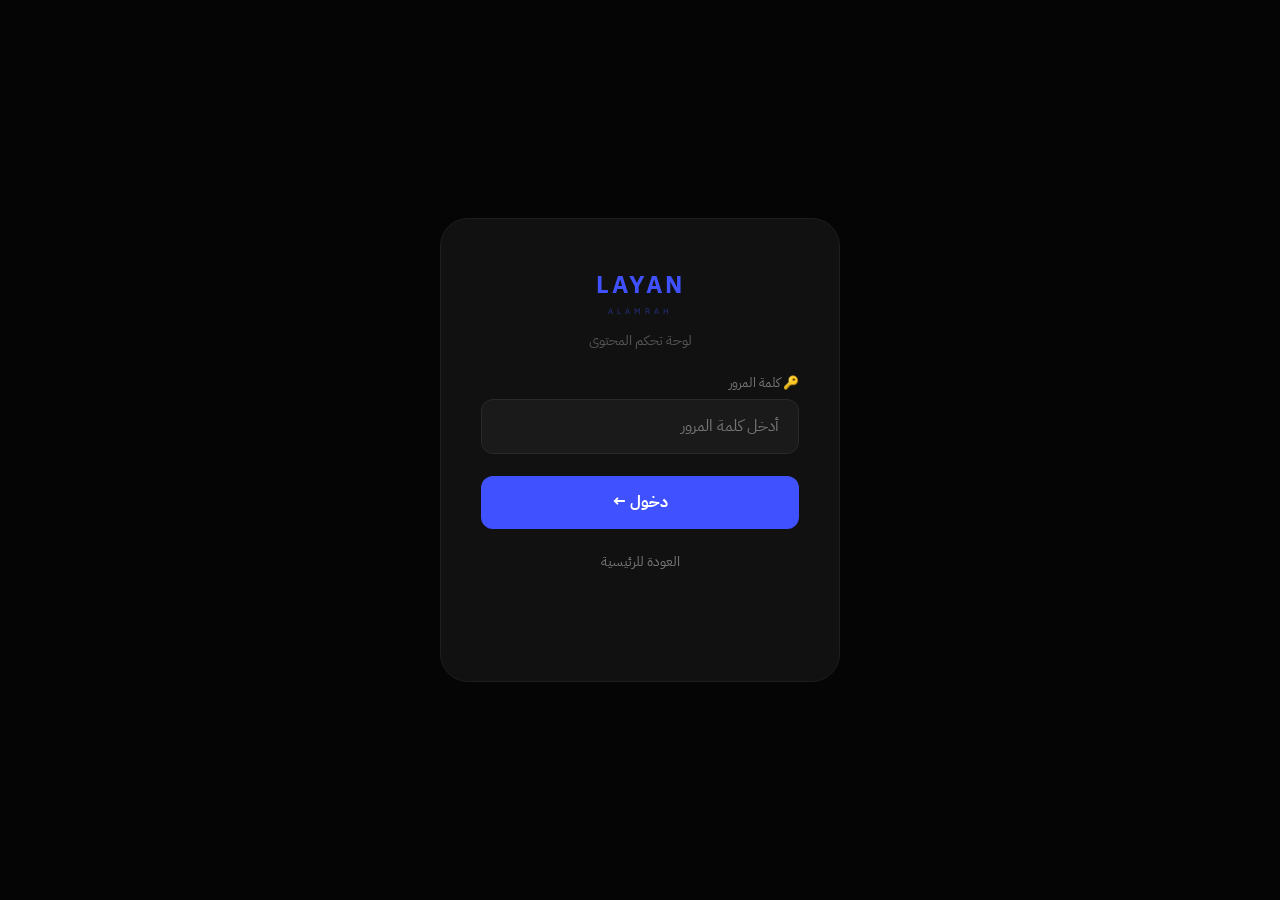
<file: Admin.html>
<!DOCTYPE html>
<html lang="ar" dir="rtl">

<head>
    <meta charset="UTF-8">
    <meta name="viewport" content="width=device-width, initial-scale=1.0">
    <title>لوحة التحكم — ليان آل عمره</title>
    <link href="https://fonts.googleapis.com/css2?family=IBM+Plex+Sans+Arabic:wght@300;400;500;600;700&display=swap"
        rel="stylesheet">

    <style>
        /* =========================================
           1. المتغيرات والأساسيات
           ========================================= */
        :root {
            --blue: #4052FF;
            --black: #050505;
            --white: #fff;
            --surface: #f7f7f5;
            --border: #e5e5e5;
            --muted: #888;
            --red: #ef4444;
            --sidebar-w: 260px;
        }

        * {
            margin: 0;
            padding: 0;
            box-sizing: border-box;
        }

        body {
            font-family: 'IBM Plex Sans Arabic', sans-serif;
            background: var(--surface);
            color: var(--black);
            direction: rtl;
            min-height: 100vh;
        }

        /* =========================================
           2. شاشة تسجيل الدخول (Login)
           ========================================= */
        #loginScreen {
            position: fixed;
            inset: 0;
            background: var(--black);
            display: flex;
            align-items: center;
            justify-content: center;
            z-index: 9999;
        }

        .login-box {
            background: #111;
            border: 1px solid #1e1e1e;
            border-radius: 28px;
            padding: 3rem 2.5rem;
            width: 100%;
            max-width: 400px;
            display: flex;
            flex-direction: column;
            gap: 1.4rem;
        }

        .login-brand {
            text-align: center;
        }

        .login-brand .b1 {
            font-size: 1.5rem;
            font-weight: 700;
            color: var(--blue);
            letter-spacing: 3px;
        }

        .login-brand .b2 {
            font-size: 0.5rem;
            letter-spacing: 4px;
            color: var(--blue);
            opacity: 0.5;
            display: block;
            margin-top: 2px;
        }

        .login-brand p {
            font-size: 0.85rem;
            color: #555;
            margin-top: 0.8rem;
        }

        .login-label {
            font-size: 0.8rem;
            color: #777;
            margin-bottom: 0.4rem;
            display: block;
        }

        .login-input {
            background: #1a1a1a;
            border: 1.5px solid #2a2a2a;
            border-radius: 12px;
            padding: 0.9rem 1.2rem;
            font-size: 1rem;
            color: #fff;
            width: 100%;
            font-family: inherit;
            transition: 0.2s;
        }

        .login-input:focus {
            outline: none;
            border-color: var(--blue);
        }

        .login-input.shake {
            animation: shake 0.3s ease;
            border-color: var(--red);
        }

        @keyframes shake {

            0%,
            100% {
                transform: translateX(0)
            }

            25% {
                transform: translateX(-8px)
            }

            75% {
                transform: translateX(8px)
            }
        }

        .login-btn {
            background: var(--blue);
            color: #fff;
            border: none;
            border-radius: 12px;
            padding: 0.9rem;
            font-size: 1rem;
            font-weight: 700;
            cursor: pointer;
            font-family: inherit;
            transition: 0.2s;
            width: 100%;
        }

        .login-btn:hover {
            opacity: 0.85;
        }

        .login-error {
            font-size: 0.82rem;
            color: var(--red);
            text-align: center;
            min-height: 1rem;
        }

        .login-hint {
            font-size: 0.75rem;
            color: #333;
            text-align: center;
        }

        /* =========================================
           3. تخطيط لوحة التحكم (Layout & Sidebar)
           ========================================= */
        #adminApp {
            display: none;
        }

        .sidebar {
            width: var(--sidebar-w);
            background: var(--black);
            color: var(--white);
            position: fixed;
            top: 0;
            right: 0;
            height: 100vh;
            display: flex;
            flex-direction: column;
            overflow-y: auto;
            z-index: 100;
        }

        .sb-brand {
            padding: 1.8rem 1.5rem 1.2rem;
            border-bottom: 1px solid #181818;
        }

        .sb-brand .b1 {
            font-size: 1rem;
            font-weight: 700;
            color: var(--blue);
            letter-spacing: 2px;
        }

        .sb-brand .b2 {
            font-size: 0.45rem;
            letter-spacing: 3px;
            color: var(--blue);
            opacity: 0.5;
            display: block;
        }

        .sb-brand .badge {
            display: inline-block;
            margin-top: 0.6rem;
            font-size: 0.62rem;
            background: #181818;
            color: #444;
            padding: 0.2rem 0.6rem;
            border-radius: 20px;
            letter-spacing: 1px;
        }

        .sb-nav {
            flex: 1;
            padding: 0.8rem 0;
        }

        .nav-label {
            font-size: 0.6rem;
            color: #333;
            letter-spacing: 2px;
            padding: 0.8rem 1.5rem 0.3rem;
            text-transform: uppercase;
        }

        .nav-item {
            display: flex;
            align-items: center;
            gap: 0.75rem;
            padding: 0.7rem 1.5rem;
            font-size: 0.87rem;
            color: #666;
            cursor: pointer;
            transition: 0.15s;
            border-right: 3px solid transparent;
            user-select: none;
        }

        .nav-item:hover,
        .nav-item.active {
            color: var(--white);
            background: #0c0c0c;
        }

        .nav-item.active {
            border-right-color: var(--blue);
        }

        .nav-item .ico {
            width: 18px;
            text-align: center;
            font-size: 0.95rem;
        }

        .sb-foot {
            padding: 1rem 1.5rem;
            border-top: 1px solid #181818;
            display: flex;
            flex-direction: column;
            gap: 0.5rem;
        }

        .prev-link,
        .logout-btn {
            display: flex;
            align-items: center;
            justify-content: center;
            gap: 0.4rem;
            border: 1px solid #222;
            border-radius: 8px;
            padding: 0.55rem;
            font-size: 0.8rem;
            color: #555;
            text-decoration: none;
            transition: 0.2s;
            font-family: inherit;
            background: none;
            cursor: pointer;
            width: 100%;
        }

        .prev-link:hover {
            border-color: var(--blue);
            color: var(--blue);
        }

        .logout-btn:hover {
            border-color: var(--red);
            color: var(--red);
        }

        .admin-main {
            margin-right: var(--sidebar-w);
            min-height: 100vh;
            padding: 2rem;
        }

        .topbar {
            display: flex;
            align-items: center;
            justify-content: space-between;
            margin-bottom: 2rem;
            flex-wrap: wrap;
            gap: 1rem;
        }

        .topbar h1 {
            font-size: 1.4rem;
            font-weight: 700;
        }

        .topbar p {
            font-size: 0.82rem;
            color: var(--muted);
            margin-top: 0.2rem;
        }

        .save-btn {
            background: var(--blue);
            color: #fff;
            border: none;
            border-radius: 12px;
            padding: 0.7rem 1.8rem;
            font-size: 0.9rem;
            font-weight: 700;
            cursor: pointer;
            font-family: inherit;
            transition: 0.2s;
            white-space: nowrap;
        }

        .save-btn:hover {
            opacity: 0.85;
        }

        /* =========================================
           4. اللوحات والبطاقات (Panels & Cards)
           ========================================= */
        .panel {
            display: none;
        }

        .panel.active {
            display: block;
            animation: fadeUp 0.2s ease;
        }

        @keyframes fadeUp {
            from {
                opacity: 0;
                transform: translateY(8px)
            }

            to {
                opacity: 1;
                transform: translateY(0)
            }
        }

        .card {
            background: var(--white);
            border: 1px solid var(--border);
            border-radius: 18px;
            margin-bottom: 1.5rem;
            overflow: hidden;
        }

        .card-head {
            display: flex;
            align-items: center;
            justify-content: space-between;
            padding: 1rem 1.5rem;
            border-bottom: 1px solid var(--border);
            cursor: pointer;
            user-select: none;
        }

        .card-head h3 {
            font-size: 0.92rem;
            font-weight: 700;
            display: flex;
            align-items: center;
            gap: 0.5rem;
        }

        .chevron {
            color: var(--muted);
            transition: transform 0.2s;
            font-size: 0.7rem;
        }

        .card-head.open .chevron {
            transform: rotate(180deg);
        }

        .card-body {
            padding: 1.5rem;
        }

        .card-body.collapsed {
            display: none;
        }

        /* =========================================
           5. النماذج والأدوات (Forms & Tools)
           ========================================= */
        .f {
            display: flex;
            flex-direction: column;
            gap: 0.4rem;
            margin-bottom: 1.1rem;
        }

        .f:last-child {
            margin-bottom: 0;
        }

        .f label {
            font-size: 0.78rem;
            font-weight: 600;
            color: #555;
        }

        .f input,
        .f textarea {
            border: 1px solid var(--border);
            border-radius: 10px;
            padding: 0.65rem 1rem;
            font-size: 0.9rem;
            font-family: inherit;
            direction: rtl;
            transition: 0.2s;
            color: var(--black);
            width: 100%;
        }

        .f input:focus,
        .f textarea:focus {
            outline: none;
            border-color: var(--blue);
        }

        .f textarea {
            resize: vertical;
            min-height: 75px;
        }

        .fg2 {
            display: grid;
            grid-template-columns: 1fr 1fr;
            gap: 1rem;
        }

        .rep-item {
            background: var(--surface);
            border: 1px solid var(--border);
            border-radius: 12px;
            padding: 1rem;
            margin-bottom: 0.75rem;
        }

        .rep-head {
            display: flex;
            justify-content: space-between;
            align-items: center;
            margin-bottom: 0.8rem;
        }

        .rep-num {
            font-size: 0.72rem;
            font-weight: 700;
            color: var(--blue);
        }

        .del-btn,
        .add-btn {
            font-family: inherit;
            cursor: pointer;
            transition: 0.2s;
        }

        .del-btn {
            background: none;
            border: 1px solid #eee;
            border-radius: 8px;
            padding: 0.3rem 0.7rem;
            color: #bbb;
            font-size: 0.75rem;
        }

        .del-btn:hover {
            border-color: var(--red);
            color: var(--red);
            background: #fff5f5;
        }

        .add-btn {
            background: none;
            border: 1.5px dashed var(--border);
            border-radius: 10px;
            padding: 0.6rem 1rem;
            font-size: 0.82rem;
            color: var(--muted);
            width: 100%;
        }

        .add-btn:hover {
            border-color: var(--blue);
            color: var(--blue);
            background: #f0f2ff;
        }

        .tool-item-row {
            background: var(--surface);
            border: 1px solid var(--border);
            border-radius: 12px;
            padding: 0.9rem 1rem;
            margin-bottom: 0.75rem;
            display: flex;
            gap: 0.75rem;
            align-items: center;
            flex-wrap: wrap;
        }

        .tool-item-row input,
        .tool-item-row select {
            border: 1px solid var(--border);
            border-radius: 8px;
            padding: 0.5rem 0.8rem;
            font-size: 0.85rem;
            font-family: inherit;
        }

        .tool-item-row input {
            flex: 1;
            min-width: 80px;
        }

        .tool-item-row select {
            background: #fff;
            color: #444;
            cursor: pointer;
        }

        .tool-item-row input:focus,
        .tool-item-row select:focus {
            outline: none;
            border-color: var(--blue);
        }

        .sec-card {
            background: var(--white);
            border: 1px solid var(--border);
            border-radius: 18px;
            padding: 2rem;
            max-width: 480px;
        }

        .sec-card h3 {
            font-size: 1rem;
            font-weight: 700;
            margin-bottom: 1.2rem;
        }

        /* =========================================
           6. أزرار اللغات والإشعارات (Tabs & Toast)
           ========================================= */
        .lang-tabs {
            display: flex;
            gap: 0.5rem;
            margin-bottom: 1.5rem;
        }

        .lang-tab {
            flex: 1;
            padding: 0.6rem;
            border: 1.5px solid var(--border);
            border-radius: 10px;
            font-size: 0.85rem;
            font-weight: 700;
            cursor: pointer;
            background: none;
            font-family: inherit;
            color: var(--muted);
            transition: 0.2s;
            text-align: center;
        }

        .lang-tab.active,
        .lang-tab:hover {
            border-color: var(--blue);
            color: var(--blue);
        }

        .lang-tab.active {
            background: var(--blue);
            color: #fff;
        }

        .toast {
            position: fixed;
            bottom: 2rem;
            left: 50%;
            transform: translateX(-50%) translateY(120px);
            background: var(--black);
            color: var(--white);
            padding: 0.75rem 1.8rem;
            border-radius: 50px;
            font-size: 0.88rem;
            font-weight: 600;
            z-index: 9998;
            transition: transform 0.3s ease;
            pointer-events: none;
        }

        .toast.show {
            transform: translateX(-50%) translateY(0);
        }

        .toast.ok {
            background: #16a34a;
        }

        .toast.err {
            background: var(--red);
        }

        /* =========================================
           ✨ تصميم المحرر المرئي (WYSIWYG) الجديد ✨
           ========================================= */
        .rich-editor {
            border: 1px solid var(--border);
            border-radius: 10px;
            padding: 1.5rem;
            min-height: 250px;
            background: #fff;
            overflow-y: auto;
            outline: none;
            font-size: 1.05rem;
            line-height: 1.8;
            color: var(--black);
            direction: auto;
        }

        .rich-editor:empty:before {
            content: attr(placeholder);
            color: #aaa;
            pointer-events: none;
            display: block;
        }

        .rich-editor img {
            max-width: 100%;
            height: auto;
            border-radius: 8px;
            margin: 15px 0;
            display: block;
            box-shadow: 0 4px 15px rgba(0, 0, 0, 0.08);
        }

        .rich-editor h2 {
            font-size: 1.6rem;
            margin: 1.5rem 0 0.5rem;
            color: var(--blue);
            font-weight: bold;
        }

        .rich-editor h3 {
            font-size: 1.3rem;
            margin: 1rem 0 0.5rem;
            font-weight: bold;
        }

        .rich-editor ul,
        .rich-editor ol {
            padding-right: 1.5rem;
            margin-bottom: 1rem;
        }

        @media(max-width:768px) {
            .sidebar {
                width: 100%;
                height: auto;
                position: relative;
            }

            .admin-main {
                margin-right: 0;
            }

            .fg2 {
                grid-template-columns: 1fr;
            }
        }
    </style>
</head>

<body>

    <div id="loginScreen">
        <div class="login-box">
            <div class="login-brand">
                <span class="b1">LAYAN</span><span class="b2">ALAMRAH</span>
                <p>لوحة تحكم المحتوى</p>
            </div>
            <div>
                <label class="login-label">🔑 كلمة المرور</label>
                <input type="password" class="login-input" id="passInput" placeholder="أدخل كلمة المرور"
                    autocomplete="current-password" />
            </div>
            <button class="login-btn" id="loginBtn">دخول ←</button>
            <a href="index.html" style="color:#777; text-align:center; font-size:0.85rem; text-decoration:none;">العودة
                للرئيسية</a>
            <div class="login-error" id="loginErr"></div>
            <div class="login-hint" id="loginHint"></div>
        </div>
    </div>

    <div id="adminApp">
        <div style="display:flex;min-height:100vh;">

            <aside class="sidebar">
                <div class="sb-brand">
                    <span class="b1">LAYAN</span><span class="b2">ALAMRAH</span>
                    <span class="badge">ADMIN PANEL</span>
                </div>
                <nav class="sb-nav">
                    <div class="nav-label">الصفحة الرئيسية</div>
                    <div class="nav-item active" data-panel="hero"><span class="ico">🏠</span> الهوية والهيرو</div>
                    <div class="nav-item" data-panel="services"><span class="ico">⚡</span> الخدمات</div>
                    <div class="nav-item" data-panel="tools"><span class="ico">🛠</span> Core Tools</div>
                    <div class="nav-item" data-panel="about"><span class="ico">👤</span> About Me</div>
                    <div class="nav-item" data-panel="stories"><span class="ico">🏆</span> Success Stories</div>
                    <div class="nav-item" data-panel="footer"><span class="ico">📬</span> Footer & Contact</div>

                    <div class="nav-label">المدونة</div>
                    <div class="nav-item" data-panel="blog"><span class="ico">✍️</span> إدارة المقالات</div>

                    <div class="nav-label">الإعدادات</div>
                    <div class="nav-item" data-panel="security"><span class="ico">🔒</span> كلمة المرور</div>
                </nav>
                <div class="sb-foot">
                    <a href="index.html" target="_blank" class="prev-link">👁 معاينة الموقع</a>
                    <button class="logout-btn" id="logoutBtn">تسجيل الخروج</button>
                </div>
            </aside>

            <main class="admin-main">
                <div class="topbar">
                    <div>
                        <h1 id="pTitle">الهوية والهيرو</h1>
                        <p id="pSub">تعديل الألوان، صورة الهيرو، والنصوص</p>
                    </div>
                    <button class="save-btn" id="saveBtn">💾 حفظ التغييرات</button>
                </div>

                <div class="lang-tabs">
                    <button class="lang-tab active" data-lang="en">🇬🇧 English</button>
                    <button class="lang-tab" data-lang="ar">🇸🇦 العربية</button>
                </div>

                <div class="panel active" id="panel-hero">

                    <div class="card">
                        <div class="card-head open" onclick="toggleCard(this)">
                            <h3>🎨 الهوية البصرية (اللون والخلفية)</h3><span class="chevron">▼</span>
                        </div>
                        <div class="card-body">
                            <div class="f"
                                style="background: rgba(64,82,255,0.05); padding: 15px; border-radius: 8px; margin-bottom: 20px;">
                                <label style="color:var(--blue); font-weight:bold;">لون الموقع الأساسي (Theme
                                    Color)</label>
                                <p style="font-size: 0.8rem; color: #666; margin-bottom: 10px;">سيتم تغيير اللون الأزرق
                                    في كامل الموقع لهذا اللون.</p>
                                <input type="color" id="themeColor" value="#4052FF"
                                    style="width: 80px; height: 45px; cursor: pointer; border: none; border-radius: 5px; padding: 0;">
                            </div>

                            <div class="f"
                                style="background: rgba(64,82,255,0.05); padding: 15px; border-radius: 8px; margin-bottom: 0;">
                                <label style="color:var(--blue); font-weight:bold;">صورة خلفية الهيرو (القسم
                                    العلوي)</label>
                                <p style="font-size: 0.8rem; color: #666; margin-bottom: 10px;">يفضل رفع صورة بصيغة PNG
                                    وبدون خلفية لدمجها مع التصميم الأسود.</p>
                                <input type="file" id="heroImgInput" accept="image/*" onchange="uploadHeroBg(event)"
                                    style="padding: 0.5rem; background: #fff; border: 1px solid var(--border); border-radius: 8px;">
                                <div style="margin-top: 15px;">
                                    <img id="heroBgPreview"
                                        style="max-width: 250px; display: none; background: #000; padding: 10px; border-radius: 12px; margin-bottom: 10px; border: 1px solid #333;">
                                    <button onclick="removeHeroBg()" type="button" class="del-btn"
                                        style="color: var(--red); border-color: var(--red);">🗑 إزالة الصورة والعودة
                                        للأساسي</button>
                                </div>
                            </div>
                        </div>
                    </div>

                    <div class="card">
                        <div class="card-head open" onclick="toggleCard(this)">
                            <h3>🏠 النصوص الرئيسية</h3><span class="chevron">▼</span>
                        </div>
                        <div class="card-body">
                            <div class="f">
                                <label>السطر الأول — اسمك (يظهر باللون الأساسي)</label>
                                <input id="heroGreeting" type="text" />
                            </div>

                            <div class="fg2"
                                style="background: rgba(64,82,255,0.05); padding: 15px; border-radius: 8px; margin-top: 15px;">
                                <div class="f">
                                    <label style="color:var(--blue); font-weight:bold;">🇬🇧 النص الثابت قبل الكلمات
                                        المتحركة — English</label>
                                    <input id="heroStaticEN" type="text" dir="ltr" placeholder="I have Expertise in" />
                                </div>
                                <div class="f">
                                    <label style="color:var(--blue); font-weight:bold;">🇸🇦 النص الثابت قبل الكلمات
                                        المتحركة — العربي</label>
                                    <input id="heroStaticAR" type="text" dir="rtl" placeholder="لدي خبرة في" />
                                </div>
                            </div>

                            <div class="f"
                                style="background: rgba(64,82,255,0.05); padding: 15px; border-radius: 8px; margin-top: 15px;">
                                <label style="color:var(--blue); font-weight:bold;">الكلمات المتحركة (افصلي بينها بفاصلة
                                    إنجليزية , )</label>
                                <input id="heroTypewriter" type="text"
                                    placeholder="مثال: التسويق, صناعة المحتوى, ..." />
                            </div>

                            <div class="f" style="margin-top: 15px;">
                                <label>نص زر Get in Touch</label>
                                <input id="heroBtnText" type="text" />
                            </div>
                        </div>
                    </div>
                </div>

                <div class="panel" id="panel-services">
                    <div class="card">
                        <div class="card-head open" onclick="toggleCard(this)">
                            <h3>⚡ الخدمات</h3><span class="chevron">▼</span>
                        </div>
                        <div class="card-body">
                            <div id="servRep"></div>
                            <button class="add-btn" onclick="addService()">+ إضافة خدمة</button>
                        </div>
                    </div>
                </div>

                <div class="panel" id="panel-tools">
                    <div class="card">
                        <div class="card-head open" onclick="toggleCard(this)">
                            <h3>🛠 Core Tools</h3><span class="chevron">▼</span>
                        </div>
                        <div class="card-body">
                            <div class="f"
                                style="background: rgba(64,82,255,0.05); padding: 15px; border-radius: 8px; margin-bottom: 20px;">
                                <label style="color:var(--blue); font-weight:bold;">عنوان القسم الرئيسي بالموقع (Core
                                    Tools)</label>
                                <input type="text" id="secTitleTools"
                                    onchange="if(!content[editLang].titles) content[editLang].titles={}; content[editLang].titles.tools=this.value" />
                            </div>
                            <p style="font-size:0.82rem;color:var(--muted);margin-bottom:1.2rem;line-height:1.6;">
                                الأدوات المعروضة في قسم Core Tools.<br>
                                <b>text</b> = مربع نصي (مثل Ai) &nbsp;|&nbsp; <b>image</b> = صورة مخصصة &nbsp;|&nbsp;
                                <b>icon+text</b> = أيقونة SVG + نص
                            </p>
                            <div id="toolsRep"></div>
                            <button class="add-btn" onclick="addTool()">+ إضافة أداة</button>
                        </div>
                    </div>
                </div>

                <div class="panel" id="panel-about">
                    <div class="card">
                        <div class="card-head open" onclick="toggleCard(this)">
                            <h3>👤 بطاقات About Me</h3><span class="chevron">▼</span>
                        </div>
                        <div class="card-body">
                            <div class="f"
                                style="background: rgba(64,82,255,0.05); padding: 15px; border-radius: 8px; margin-bottom: 20px;">
                                <label style="color:var(--blue); font-weight:bold;">عنوان القسم الرئيسي بالموقع (About
                                    Me)</label>
                                <input type="text" id="secTitleAbout"
                                    onchange="if(!content[editLang].titles) content[editLang].titles={}; content[editLang].titles.about=this.value" />
                            </div>
                            <div id="aboutRep"></div>
                        </div>
                    </div>
                </div>

                <div class="panel" id="panel-stories">
                    <div class="card">
                        <div class="card-head open" onclick="toggleCard(this)">
                            <h3>🏆 Success Stories</h3><span class="chevron">▼</span>
                        </div>
                        <div class="card-body">
                            <div class="f"
                                style="background: rgba(64,82,255,0.05); padding: 15px; border-radius: 8px; margin-bottom: 20px;">
                                <label style="color:var(--blue); font-weight:bold;">عنوان القسم الرئيسي بالموقع (Success
                                    Stories)</label>
                                <input type="text" id="secTitleStories"
                                    onchange="if(!content[editLang].titles) content[editLang].titles={}; content[editLang].titles.success=this.value" />
                            </div>
                            <div id="storiesRep"></div>
                            <button class="add-btn" onclick="addStory()">+ إضافة قصة</button>
                        </div>
                    </div>
                </div>

                <div class="panel" id="panel-footer">
                    <div class="card">
                        <div class="card-head open" onclick="toggleCard(this)">
                            <h3>📬 حسابات التواصل (تطبق على كامل الموقع)</h3><span class="chevron">▼</span>
                        </div>
                        <div class="card-body">
                            <div class="f"><label>عنوان قسم الفوتر</label><input id="footerTitle" type="text" /></div>
                            <div class="f"><label>البريد الإلكتروني (يفعل زر القائمة والأيقونات)</label><input
                                    id="footerEmail" type="email" dir="ltr" placeholder="email@example.com" /></div>
                            <div class="f"><label>رابط LinkedIn</label><input id="footerLinkedin" type="url" dir="ltr"
                                    placeholder="https://linkedin.com/in/..." /></div>
                            <div class="f"><label>رابط X (Twitter)</label><input id="footerTwitter" type="url" dir="ltr"
                                    placeholder="https://x.com/..." /></div>
                            <div class="f"><label>رابط Instagram</label><input id="footerInsta" type="url" dir="ltr"
                                    placeholder="https://instagram.com/..." /></div>
                        </div>
                    </div>
                </div>

                <div class="panel" id="panel-blog">
                    <div class="card">
                        <div class="card-head open" onclick="toggleCard(this)">
                            <h3>✍️ إدارة المقالات</h3><span class="chevron">▼</span>
                        </div>
                        <div class="card-body">
                            <div class="f"
                                style="background: rgba(64,82,255,0.05); padding: 15px; border-radius: 8px; margin-bottom: 20px;">
                                <label style="color:var(--blue); font-weight:bold;">عنوان القسم الرئيسي بالموقع (My
                                    Blogs)</label>
                                <input type="text" id="secTitleBlog"
                                    onchange="if(!content[editLang].titles) content[editLang].titles={}; content[editLang].titles.blog=this.value" />
                            </div>
                            <button class="add-btn" onclick="openBlogEditor(-1)"
                                style="margin-bottom: 1.5rem; border-color: var(--blue); color: var(--blue);">+ إضافة
                                مقال جديد</button>
                            <div id="adminPostsRep"></div>
                        </div>
                    </div>

                    <div class="card" id="blogEditorCard" style="display: none; border: 2px solid var(--blue);">
                        <div class="card-head">
                            <h3 id="blogEditorTitle">إضافة مقال جديد</h3>
                        </div>
                        <div class="card-body">
                            <div class="fg2">
                                <div class="f"><label>🇬🇧 عنوان المقال — English *</label><input type="text"
                                        id="postTitle" dir="ltr" placeholder="Article title in English..." /></div>
                                <div class="f"><label>🇸🇦 عنوان المقال — العربي</label><input type="text"
                                        id="postTitleAr" dir="rtl" placeholder="عنوان المقال بالعربي..." /></div>
                            </div>
                            <div class="fg2">
                                <div class="f"><label>الوسم / التصنيف</label><input type="text" id="postTag"
                                        dir="auto" /></div>
                                <div class="f"><label>وقت القراءة (بالدقائق)</label><input type="number"
                                        id="postReadTime" /></div>
                            </div>
                            <div class="f"><label>صورة الغلاف (تظهر في الرئيسية)</label>
                                <input type="file" id="postCover" accept="image/*" />
                                <img id="coverPreview"
                                    style="max-width: 150px; display: none; margin-top: 10px; border-radius: 8px; border: 1px solid #ddd;" />
                            </div>
                            <div class="fg2">
                                <div class="f"><label>مقتطف قصير — English *</label><textarea id="postExcerpt" rows="2"
                                        dir="ltr" placeholder="Short excerpt in English..."></textarea></div>
                                <div class="f"><label>مقتطف قصير — العربي</label><textarea id="postExcerptAr" rows="2"
                                        dir="rtl" placeholder="مقتطف قصير بالعربي..."></textarea></div>
                            </div>

                            <!-- محرر الإنجليزي -->
                            <div class="f">
                                <label style="color:var(--blue); font-weight:bold;">🇬🇧 المحتوى الكامل —
                                    English</label>
                                <div
                                    style="display:flex; gap:5px; margin-bottom:5px; background:#f5f5f5; padding:5px; border-radius:8px; flex-wrap:wrap;">
                                    <button type="button" class="del-btn"
                                        onclick="insertBlogFormat('h2','postContent')">H2</button>
                                    <button type="button" class="del-btn"
                                        onclick="insertBlogFormat('h3','postContent')">H3</button>
                                    <button type="button" class="del-btn"
                                        onclick="insertBlogFormat('bold','postContent')"><b>B</b></button>
                                    <button type="button" class="del-btn"
                                        onclick="insertBlogFormat('bullet','postContent')">• List</button>
                                    <button type="button" class="del-btn"
                                        onclick="insertBlogFormat('divider','postContent')">— Divider</button>
                                    <input type="file" id="inlineImgUpload" accept="image/*" style="display:none">
                                    <button type="button" class="del-btn"
                                        style="color:var(--blue);border-color:var(--blue);"
                                        onclick="document.getElementById('inlineImgUpload').click()">🖼 Image</button>
                                </div>
                                <div id="postContent" contenteditable="true" dir="ltr"
                                    style="min-height:220px; padding:1rem; border:1px solid var(--border); border-radius:8px; outline:none; font-size:0.95rem; line-height:1.7; text-align:left;">
                                </div>
                            </div>

                            <!-- محرر العربي -->
                            <div class="f">
                                <label style="color:var(--blue); font-weight:bold;">🇸🇦 المحتوى الكامل — العربي</label>
                                <div
                                    style="display:flex; gap:5px; margin-bottom:5px; background:#f5f5f5; padding:5px; border-radius:8px; flex-wrap:wrap;">
                                    <button type="button" class="del-btn"
                                        onclick="insertBlogFormat('h2','postContentAr')">H2</button>
                                    <button type="button" class="del-btn"
                                        onclick="insertBlogFormat('h3','postContentAr')">H3</button>
                                    <button type="button" class="del-btn"
                                        onclick="insertBlogFormat('bold','postContentAr')"><b>B</b></button>
                                    <button type="button" class="del-btn"
                                        onclick="insertBlogFormat('bullet','postContentAr')">• قائمة</button>
                                    <button type="button" class="del-btn"
                                        onclick="insertBlogFormat('divider','postContentAr')">— فاصل</button>
                                    <input type="file" id="inlineImgUploadAr" accept="image/*" style="display:none">
                                    <button type="button" class="del-btn"
                                        style="color:var(--blue);border-color:var(--blue);"
                                        onclick="document.getElementById('inlineImgUploadAr').click()">🖼 صورة</button>
                                </div>
                                <div id="postContentAr" contenteditable="true" dir="rtl"
                                    style="min-height:220px; padding:1rem; border:1px solid var(--border); border-radius:8px; outline:none; font-size:0.95rem; line-height:1.7; text-align:right;">
                                </div>
                            </div>
                            <div class="f"><label>لون البطاقة</label>
                                <input type="color" id="postColor" value="#4052FF"
                                    style="height: 40px; cursor: pointer; padding: 0;" />
                            </div>
                            <input type="hidden" id="editBlogIndex" value="-1" />
                            <div style="display: flex; gap: 1rem; margin-top: 2rem;">
                                <button class="save-btn" onclick="saveBlogPost()">💾 حفظ المقال</button>
                                <button class="del-btn" onclick="closeBlogEditor()"
                                    style="padding: 0.7rem 1.8rem;">إلغاء</button>
                            </div>
                        </div>
                    </div>
                </div>

                <div class="panel" id="panel-security">
                    <div class="sec-card">
                        <h3>🔑 تغيير كلمة المرور</h3>
                        <div class="f"><label>كلمة المرور الحالية</label><input type="password" id="curPass" /></div>
                        <div class="f"><label>كلمة المرور الجديدة (6 أحرف على الأقل)</label><input type="password"
                                id="newPass" /></div>
                        <div class="f"><label>تأكيد كلمة المرور الجديدة</label><input type="password" id="confPass" />
                        </div>
                        <button class="save-btn" style="margin-top:0.5rem" onclick="changePass()">تحديث كلمة
                            المرور</button>
                    </div>
                </div>

            </main>
        </div>
    </div>

    <div class="toast" id="toast"></div>

    <script src="Admin script.js"></script>
</body>

</html>
</file>
